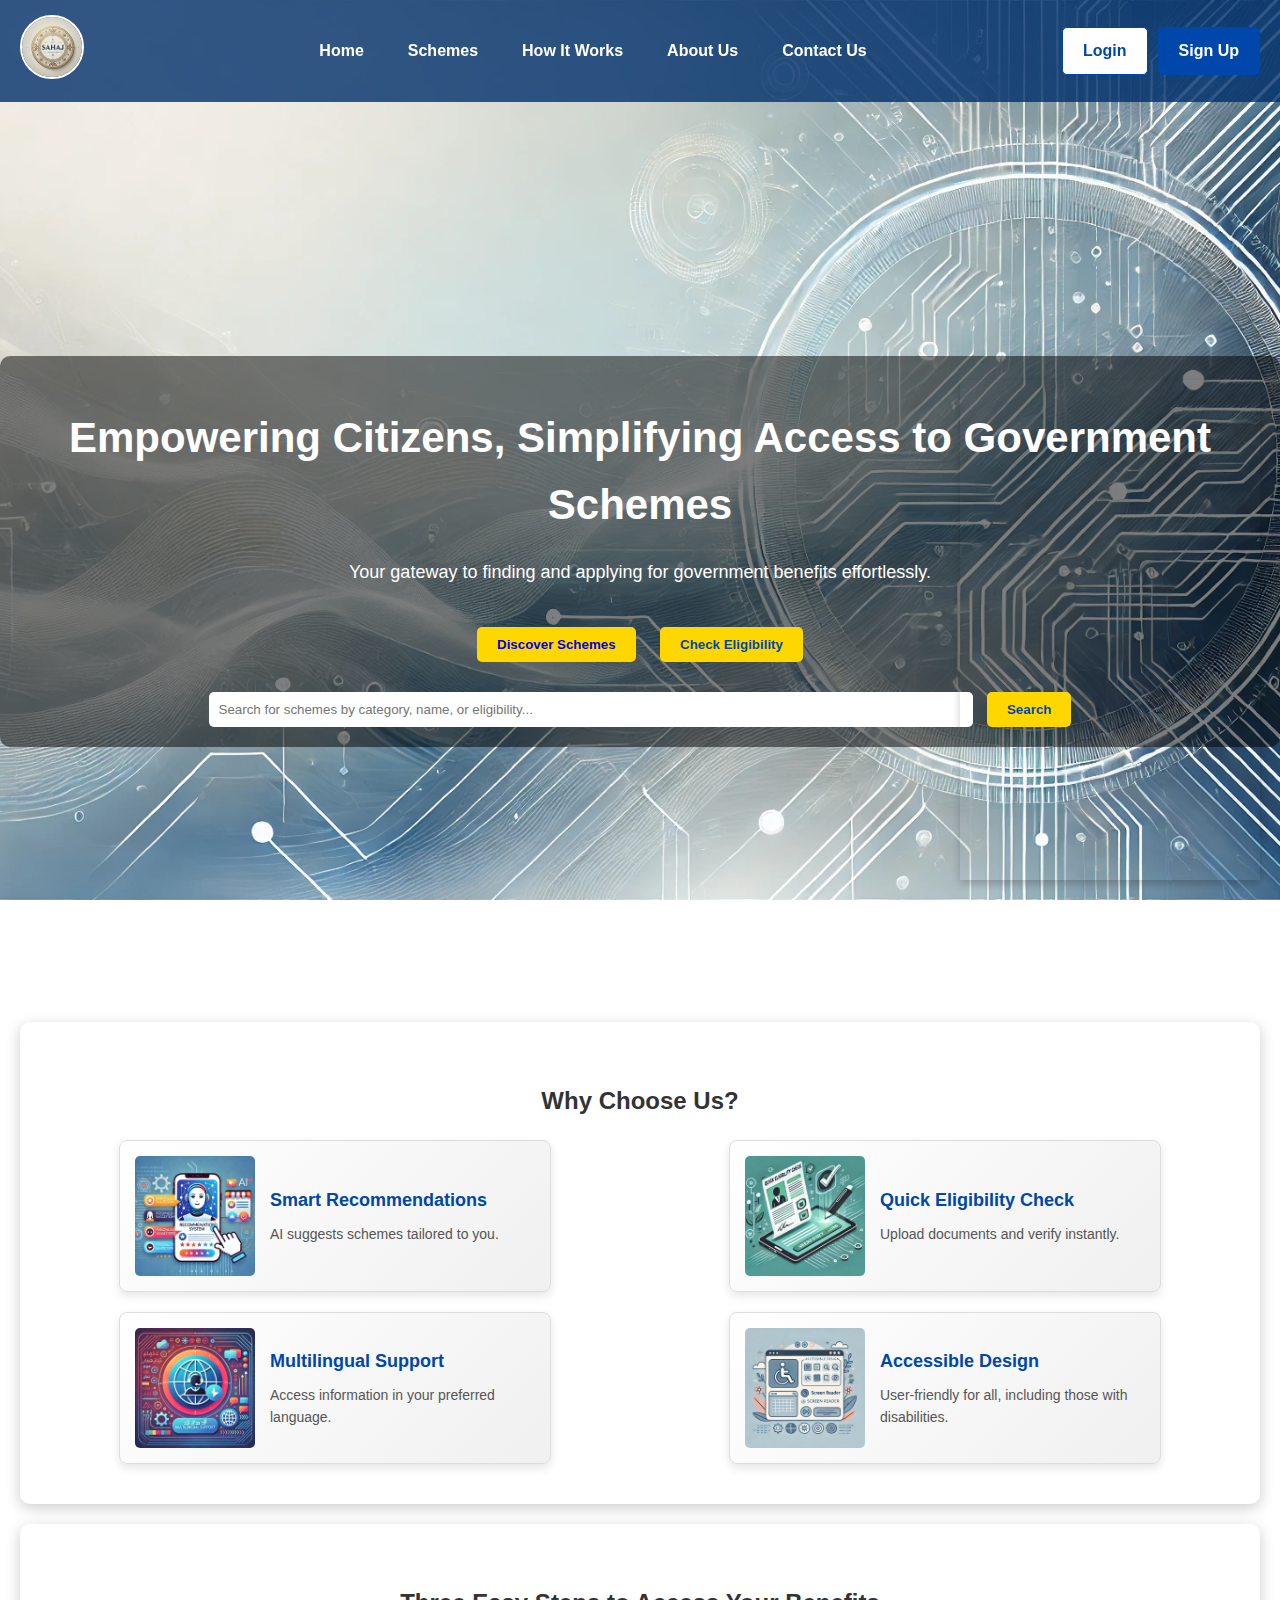
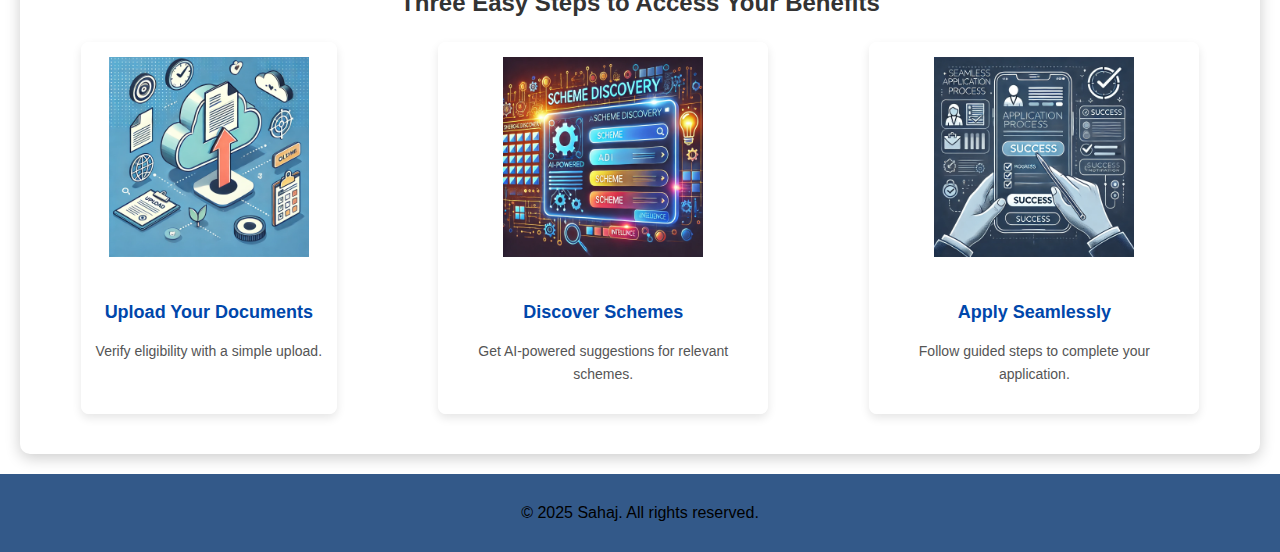
<file: Frontend/index.html>
<!DOCTYPE html>
<html lang="en">
  <head>
    <meta charset="UTF-8" />
    <meta name="viewport" content="width=device-width, initial-scale=1.0" />
    <title>Sahaj</title>
    <link rel="stylesheet" href="css/style.css" />
  </head>
  <body>
    <!-- Header -->
    <header>
      <div class="logo">
        <a href="./index.html">
          <img src="./images/logo.png" alt="Sahaj Logo" />
        </a>
      </div>

      <nav>
        <ul>
          <li><a href="#">Home</a></li>
          <li><a href="scheme.html">Schemes</a></li>
          <li><a href="work.html">How It Works</a></li>
          <li><a href="about.html">About Us</a></li>
          <li><a href="contact.html">Contact Us</a></li>
        </ul>
      </nav>
      <div class="auth">
        <a href="login.html" class="btn login">Login</a>
        <a href="signup.html" class="btn signup">Sign Up</a>
      </div>
    </header>

    <!-- Hero Section -->
    <section class="hero">
      <div class="overlay">
        <div class="hero-text">
          <h1>Empowering Citizens, Simplifying Access to Government Schemes</h1>
          <p>
            Your gateway to finding and applying for government benefits
            effortlessly.
          </p>
          <div class="cta-buttons">
            <button ><a href="scheme.html">Discover Schemes</a></button>
            <button>Check Eligibility</button>
          </div>
        </div>
        <div class="search-bar">
          <input
            type="text"
            placeholder="Search for schemes by category, name, or eligibility..."
          />
          <button>Search</button>
        </div>
      </div>
    </section>

    <section class="features">
      <h2>Why Choose Us?</h2>
      <div class="feature-list">
        <div class="feature">
          <img src="./images/recomedation.png" alt="Smart Recommendations" />
          <div class="feature-content">
            <h3>Smart Recommendations</h3>
            <p>AI suggests schemes tailored to you.</p>
          </div>
        </div>
        <div class="feature">
          <img src="./images/eligible.png" alt="Quick Eligibility Check" />
          <div class="feature-content">
            <h3>Quick Eligibility Check</h3>
            <p>Upload documents and verify instantly.</p>
          </div>
        </div>
        <div class="feature">
          <img src="./images/multi.png" alt="Multilingual Support" />
          <div class="feature-content">
            <h3>Multilingual Support</h3>
            <p>Access information in your preferred language.</p>
          </div>
        </div>
        <div class="feature">
          <img src="./images/accessible.png" alt="Accessible Design" />
          <div class="feature-content">
            <h3>Accessible Design</h3>
            <p>User-friendly for all, including those with disabilities.</p>
          </div>
        </div>
      </div>
    </section>

    <!-- How It Works Section -->
    <section class="how-it-works">
      <h2>Three Easy Steps to Access Your Benefits</h2>
      <div class="steps">
        <div class="step">
          <img src="./images/upload.png" alt="Upload Documents" />
          <h3>Upload Your Documents</h3>
          <p>Verify eligibility with a simple upload.</p>
        </div>
        <div class="step">
          <img src="./images//discover.png" alt="Discover Schemes" />
          <h3>Discover Schemes</h3>
          <p>Get AI-powered suggestions for relevant schemes.</p>
        </div>
        <div class="step">
          <img src="./images/apply.png" alt="Apply Seamlessly" />
          <h3>Apply Seamlessly</h3>
          <p>Follow guided steps to complete your application.</p>
        </div>
      </div>
    </section>
 <div
      class="webchat"
      style="
        height: 500px;
        width: 300px;
        position: fixed;
        bottom: 20px;
        right: 20px;
        box-shadow: 0 4px 8px rgba(0, 0, 0, 0.2);
      "
    >
      <iframe
        style="height: 100%; width: 100%; border: none;"
        srcdoc="
        <!doctype html>
        <html lang='en'>
          <head></head>
          <body>
            <script src='https://cdn.botpress.cloud/webchat/v2.2/inject.js'></script>
            <script defer>
              window.botpress.init({
                'botId': 'd3aea06d-0f04-4701-bec3-b457caf79902',
                'configuration': {
                  'color': '#3B82F6',
                  'themeMode': 'light',
                  'fontFamily': 'Arial',
                  'radius': 5
                },
                'clientId': '0e772c62-e321-46b5-a9fb-a88c5104e067'
              });
            </script>
          </body>
        </html>
        "
      ></iframe>
    </div>







    <!-- Footer -->
    <footer>
      <p>© 2025 Sahaj. All rights reserved.</p>
    </footer>
    
  
  </body>
</html>
</file>
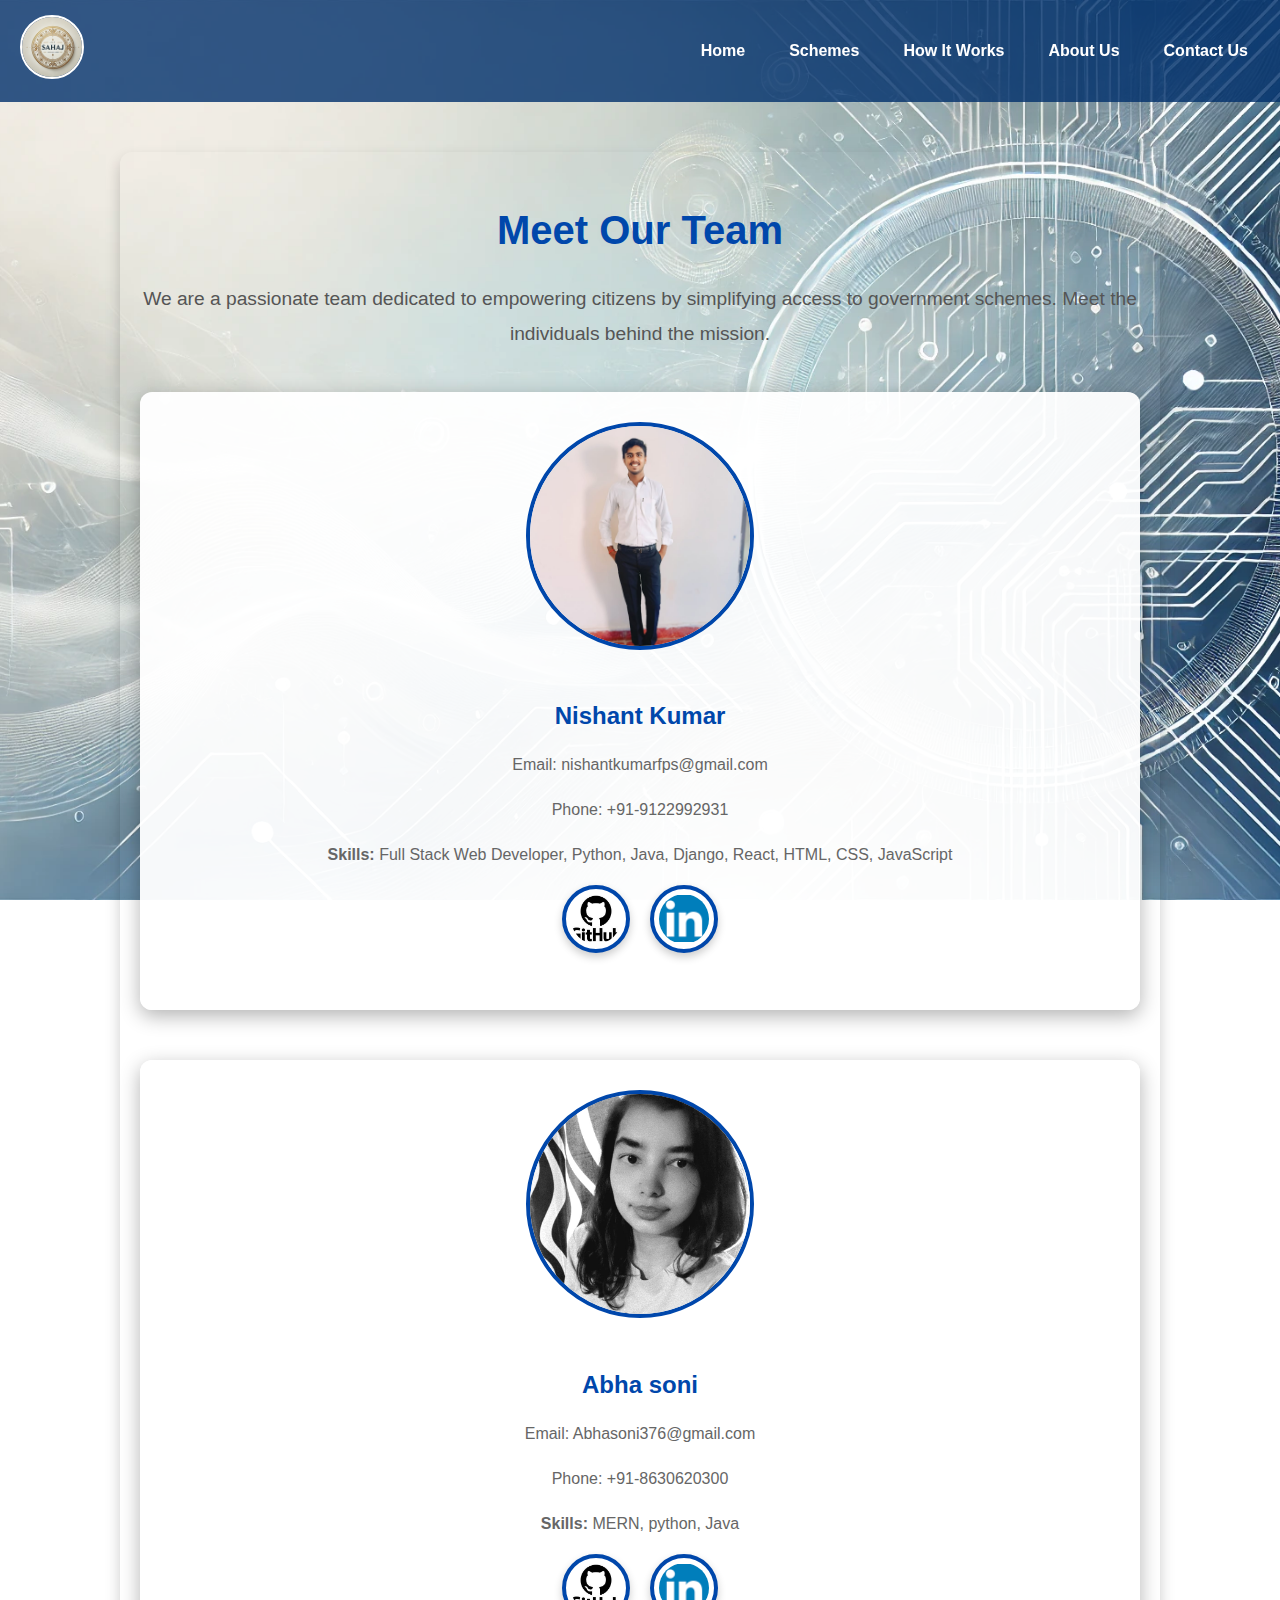
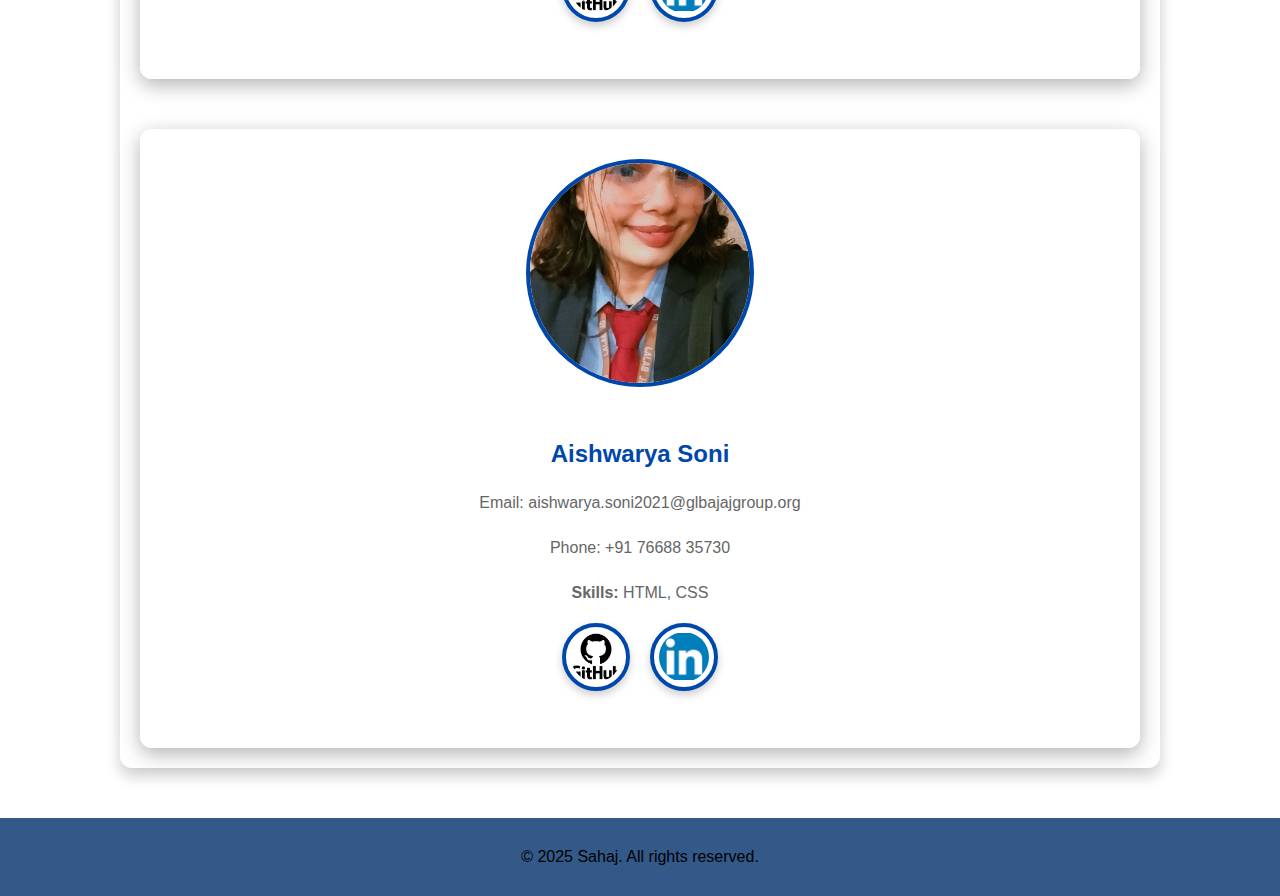
<file: Frontend/about.html>
<!DOCTYPE html>
<html lang="en">
  <head>
    <meta charset="UTF-8" />
    <meta name="viewport" content="width=device-width, initial-scale=1.0" />
    <title>About Us - Sahaj</title>
    <link rel="stylesheet" href="css/style.css" />
    <link rel="stylesheet" href="css/about.css" />
  </head>
  <body>
    <!-- Header -->
    <header>
      <div class="logo">
        <a href="./index.html">
          <img src="./images/logo.png" alt="Sahaj Logo" />
        </a>
      </div>

      <nav>
        <ul>
          <li><a href="./index.html">Home</a></li>
          <li><a href="scheme.html">Schemes</a></li>
          <li><a href="work.html">How It Works</a></li>
          <li><a href="./about.html">About Us</a></li>
          <li><a href="./contact.html">Contact Us</a></li>
        </ul>
      </nav>
    </header>

    <!-- About Us Section -->
    <section class="about">
      <h1>Meet Our Team</h1>
      <p>
        We are a passionate team dedicated to empowering citizens by simplifying
        access to government schemes. Meet the individuals behind the mission.
      </p>
      <div class="team">
        <!-- Team Member 1 -->
        <div class="team-member">
          <img
            src="./images/nishant.jpg"
            alt="Nishant Kumar"
            data-image="./images/nishant.jpg"
            class="profile-pic"
          />
          <h2>Nishant Kumar</h2>
          <p>Email: nishantkumarfps@gmail.com</p>
          <p>Phone: +91-9122992931</p>
          <p>
            <strong>Skills:</strong> Full Stack Web Developer, Python, Java,
            Django, React, HTML, CSS, JavaScript
          </p>
          <div class="social-links">
            <a href="https://github.com/NishantKumar1301" target="_blank">
              <img src="./images/github.jpeg" alt="GitHub" />
            </a>
            <a
              href="https://www.linkedin.com/in/nishant-kumar-4a2293257/"
              target="_blank"
            >
              <img src="./images/linkedin.png" alt="LinkedIn" />
            </a>
          </div>
        </div>

        <!-- Team Member 2 -->
        <div class="team-member">
          <img
            src="./images/abha.jpg"
            alt="Abha soni 
"
            data-image="./images/abha.jpg"
            class="profile-pic"
          />
          <h2>Abha soni</h2>
          <p>Email: Abhasoni376@gmail.com</p>
          <p>Phone: +91-8630620300
</p>
          <p>
            <strong>Skills:</strong> MERN, python, Java
          </p>
          <div class="social-links">
            <a href="https://github.com/Abha7744" target="_blank">
              <img src="./images/github.jpeg" alt="GitHub" />
            </a>
            <a href="https://www.linkedin.com/in/abhasoni99" target="_blank">
              <img src="./images/linkedin.png" alt="LinkedIn" />
            </a>
          </div>
        </div>

        <!-- Team Member 3 -->
        <div class="team-member">
          <img
            src="./images/aish.jpg"
            alt="Aishwarya Soni"
            data-image="./images/aish.jpg"
            class="profile-pic"
          />
          <h2>Aishwarya Soni </h2>
          <p>Email: aishwarya.soni2021@glbajajgroup.org</p>
          <p>Phone: +91 76688 35730</p>
          <p>
            <strong>Skills:</strong> HTML, CSS
          </p>
          <div class="social-links">
            <a href="https://github.com/Aishwaryasoni6" target="_blank">
              <img src="./images/github.jpeg" alt="GitHub" />
            </a>
            <a href="https://www.linkedin.com/in/aishwarya-soni-006802219?utm_source=share&utm_campaign=share_via&utm_content=profile&utm_medium=android_app" target="_blank">
              <img src="./images/linkedin.png" alt="LinkedIn" />
            </a>
          </div>
        </div>
      </div>
    </section>

    <!-- Modal -->
    <div id="image-modal" class="modal">
      <span class="close">&times;</span>
      <img class="modal-content" id="modal-img" />
    </div>

    <!-- Footer -->
    <footer>
      <p>© 2025 Sahaj. All rights reserved.</p>
    </footer>

    <!-- Script for Modal -->
    <script>
      // Select all profile pictures
      const profilePics = document.querySelectorAll('.profile-pic')

      // Modal elements
      const modal = document.getElementById('image-modal')
      const modalImg = document.getElementById('modal-img')
      const closeModal = document.querySelector('.close')

      // Open modal
      profilePics.forEach((pic) => {
        pic.addEventListener('click', () => {
          const imagePath = pic.getAttribute('data-image')
          modal.style.display = 'block'
          modalImg.src = imagePath // Set modal image source
        })
      })

      // Close modal
      closeModal.addEventListener('click', () => {
        modal.style.display = 'none'
      })

      // Close modal on outside click
      modal.addEventListener('click', (e) => {
        if (e.target === modal) {
          modal.style.display = 'none'
        }
      })
    </script>
  </body>
</html>
</file>
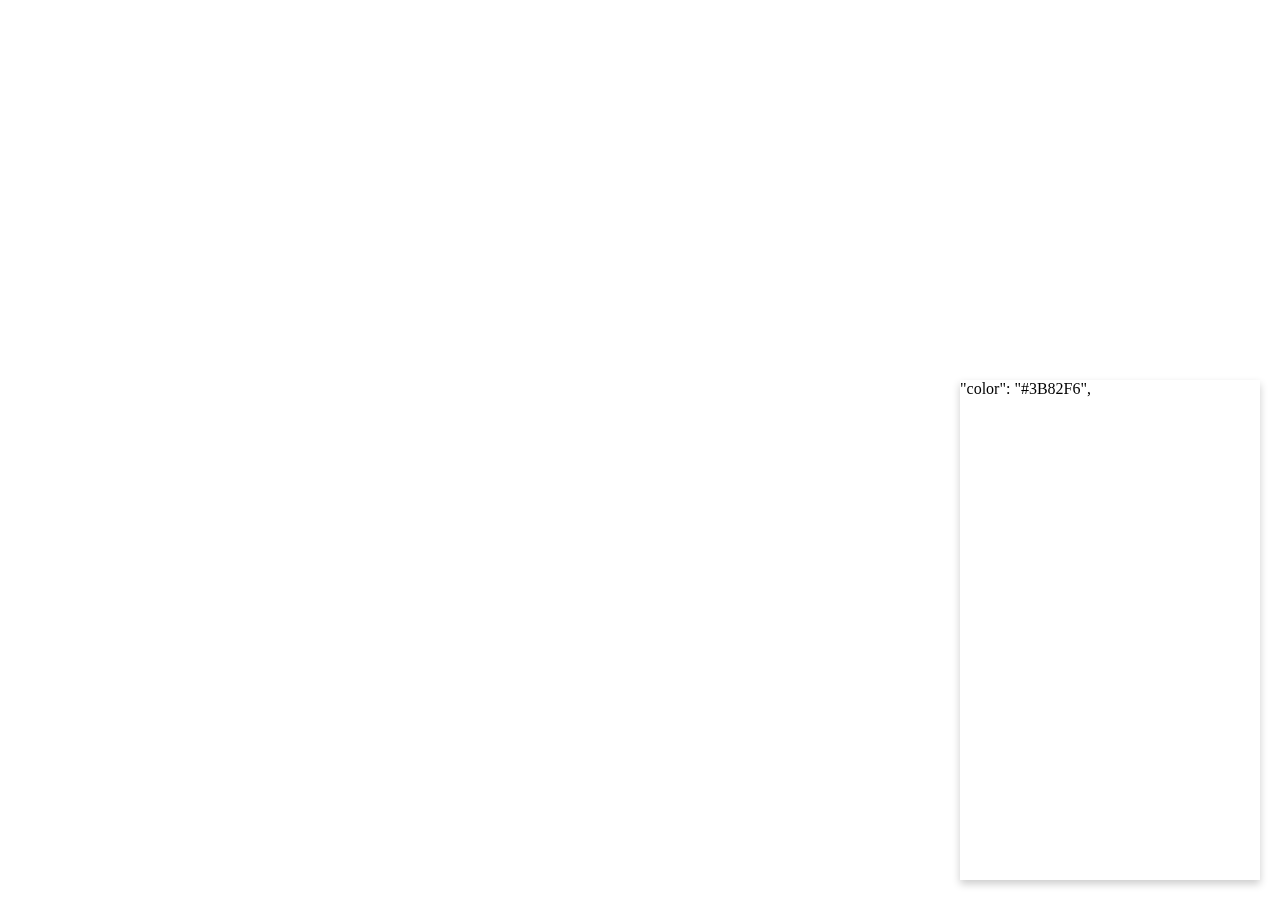
<file: Frontend/bot.html>
<div class="webchat" style="height: 600px; width: 400px;">
  <iframe
    style="height: 100%; width: 100%; border: none;"
    srcdoc='
    <!doctype html>
    <html lang="en">
      <head></head>
      <body>
        <script src="https://cdn.botpress.cloud/webchat/v2.2/inject.js"></script>
        <script defer>
          window.botpress.init({
            "botId": "d3aea06d-0f04-4701-bec3-b457caf79902",
            "configuration": {
              "color": "#3B82F6",
              "themeMode": "light",
              "fontFamily": "Arial",
              "radius": 5
            },
            "clientId": "0e772c62-e321-46b5-a9fb-a88c5104e067"
          });
        </script>
      </body>
    </html>'>
  ></iframe>
</div>
<div class="webchat" style="height: 500px; width: 300px; position: fixed; bottom: 20px; right: 20px; box-shadow: 0 4px 8px rgba(0, 0, 0, 0.2);">
"color": "#3B82F6",
</file>
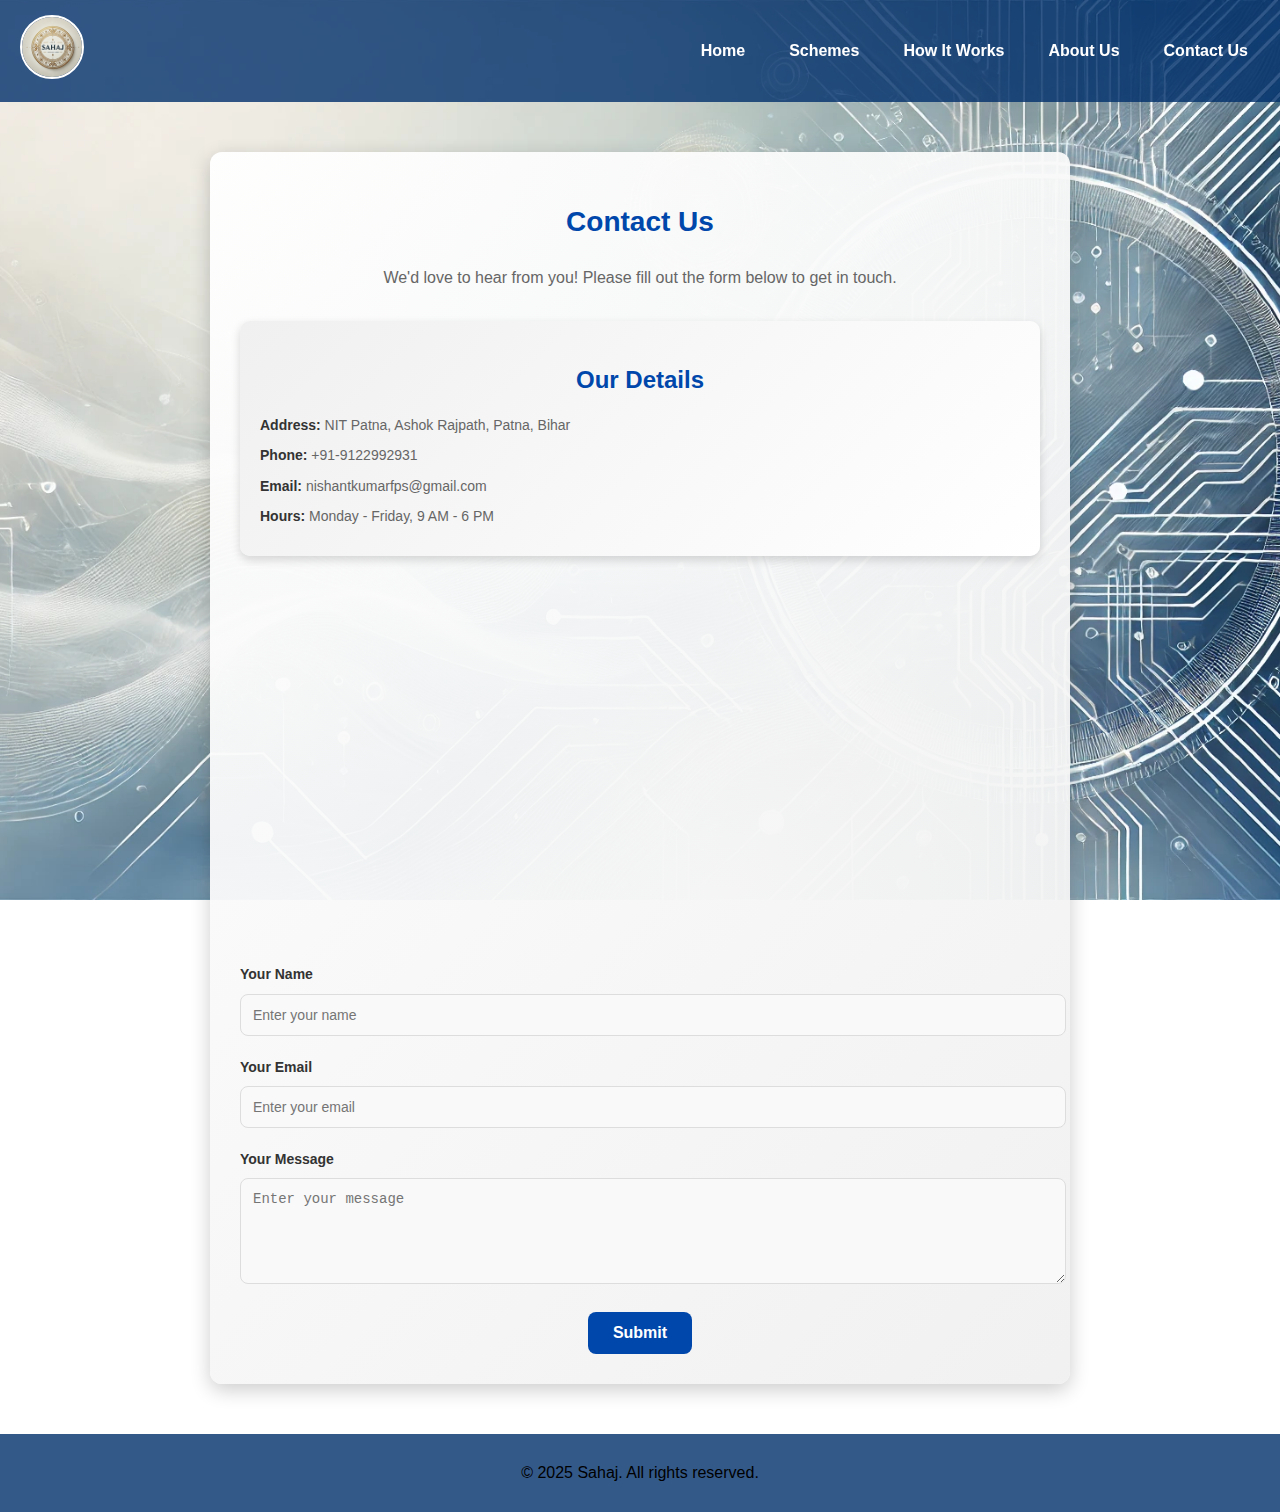
<file: Frontend/contact.html>
<!DOCTYPE html>
<html lang="en">
  <head>
    <meta charset="UTF-8" />
    <meta name="viewport" content="width=device-width, initial-scale=1.0" />
    <title>Contact Us - Sahaj</title>
    <link rel="stylesheet" href="./css/style.css" />
    <link rel="stylesheet" href="./css/contact.css" />
    <script src="https://cdn.emailjs.com/dist/email.min.js"></script>
  </head>
  <body>
    <!-- Header -->
    <header>
      <div class="logo">
        <a href="./index.html">
          <img src="./images/logo.png" alt="Sahaj Logo" />
        </a>
      </div>
      <nav>
        <ul>
          <li><a href="index.html">Home</a></li>
          <li><a href="scheme.html">Schemes</a></li>
          <li><a href="work.html">How It Works</a></li>
          <li><a href="about.html">About Us</a></li>
          <li><a href="contact.html">Contact Us</a></li>
        </ul>
      </nav>
      <!-- <div class="auth">
        <a href="login.html" class="btn login">Login</a>
        <a href="signup.html" class="btn signup">Sign Up</a>
      </div> -->
    </header>

    <!-- Contact Section -->
    <section class="contact">
      <h1>Contact Us</h1>
      <p>
        We'd love to hear from you! Please fill out the form below to get in
        touch.
      </p>

      <div class="contact-details">
        <h2>Our Details</h2>
        <p><strong>Address:</strong> NIT Patna, Ashok Rajpath, Patna, Bihar</p>
        <p><strong>Phone:</strong> +91-9122992931</p>
        <p><strong>Email:</strong> nishantkumarfps@gmail.com</p>
        <p><strong>Hours:</strong> Monday - Friday, 9 AM - 6 PM</p>
      </div>

      <div class="map-container">
        <iframe
          src="https://www.google.com/maps/embed?pb=!1m18!1m12!1m3!1d3660.0358976737656!2d85.13829271536825!3d25.612677783693328!2m3!1f0!2f0!3f0!3m2!1i1024!2i768!4f13.1!3m3!1m2!1s0x39ed5864df69d1b1%3A0x52fcb360d47c4e4e!2sNIT%20Patna!5e0!3m2!1sen!2sin!4v1671441468380!5m2!1sen!2sin"
          width="100%"
          height="400"
          style="border: 0;"
          allowfullscreen=""
          loading="lazy"
          referrerpolicy="no-referrer-when-downgrade"
        ></iframe>
      </div>

      <form id="contact-form" class="contact-form">
        <div class="form-group">
          <label for="name">Your Name</label>
          <input
            type="text"
            id="name"
            name="name"
            placeholder="Enter your name"
            required
          />
        </div>
        <div class="form-group">
          <label for="email">Your Email</label>
          <input
            type="email"
            id="email"
            name="email"
            placeholder="Enter your email"
            required
          />
        </div>
        <div class="form-group">
          <label for="message">Your Message</label>
          <textarea
            id="message"
            name="message"
            placeholder="Enter your message"
            rows="5"
            required
          ></textarea>
        </div>
        <button type="submit" class="btn">Submit</button>
      </form>
    </section>

    <!-- Footer -->
    <footer>
      <p>© 2025 Sahaj. All rights reserved.</p>
    </footer>

    <script>
      // Initialize EmailJS
      (function () {
        emailjs.init("WGKO0EpqQ9nDAdCm7");
      })();

      // Handle form submission
      document.getElementById("contact-form").addEventListener("submit", function (e) {
        e.preventDefault();

        const form = this;

        emailjs
          .sendForm("service_njwqbcf", "template_1ylxcj3", form, "WGKO0EpqQ9nDAdCm7")
          .then(
            (result) => {
              console.log("Success:", result.text);
              alert("Your message has been sent successfully!");
              form.reset();
            },
            (error) => {
              console.error("Error:", error.text);
              alert("Failed to send your message. Please try again.");
            }
          );
      });
    </script>
  </body>
</html>
</file>
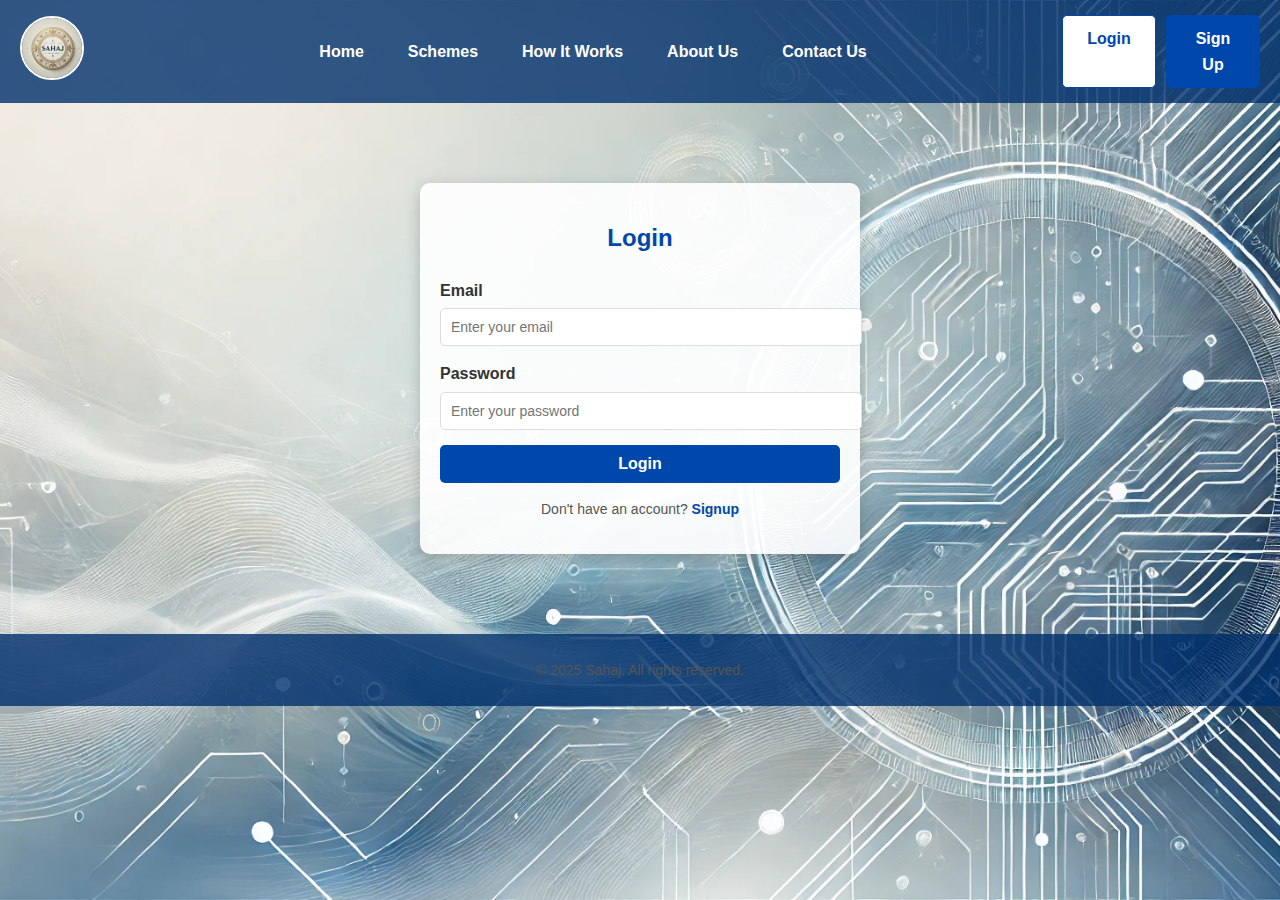
<file: Frontend/login.html>
<!DOCTYPE html>
<html lang="en">
  <head>
    <meta charset="UTF-8" />
    <meta name="viewport" content="width=device-width, initial-scale=1.0" />
    <title>Login - Sahaj</title>
    <link rel="stylesheet" href="./css/style.css" />
    <link rel="stylesheet" href="./css/authorisation.css" />
  </head>
  <body>
    <!-- Header -->
    <header>
      <div class="logo">
        <a href="./index.html">
          <img src="./images/logo.png" alt="Sahaj Logo" />
        </a>
      </div>
      <nav>
        <ul>
          <li><a href="index.html">Home</a></li>
          <li><a href="scheme.html">Schemes</a></li>
          <li><a href="work.html">How It Works</a></li>
          <li><a href="about.html">About Us</a></li>
          <li><a href="contact.html">Contact Us</a></li>
        </ul>
      </nav>
      <div class="auth">
        <a href="login.html" class="btn login">Login</a>
        <a href="signup.html" class="btn signup">Sign Up</a>
      </div>
    </header>

    <!-- Login Form -->
    <div class="form-container">
      <h1>Login</h1>
      <form action="/login" method="POST">
        <div class="form-group">
          <label for="email">Email</label>
          <input type="email" id="email" name="email" placeholder="Enter your email" required />
        </div>
        <div class="form-group">
          <label for="password">Password</label>
          <input type="password" id="password" name="password" placeholder="Enter your password" required />
        </div>
        <button type="submit" class="btn">Login</button>
        <p>Don't have an account? <a href="signup.html">Signup</a></p>
      </form>
    </div>

    <!-- Footer -->
    <footer>
      <p>© 2025 Sahaj. All rights reserved.</p>
    </footer>
    <Script>
    
            document.getElementById('loginForm').addEventListener('submit', async function (event) {
                event.preventDefault(); // Prevent form from reloading the page
        
                // Get user input
                const username = document.getElementById('username').value;
                const password = document.getElementById('password').value;
        
                try {
                    // Call the backend API
                    const response = await fetch('http://localhost:3000/login', {
                        method: 'POST',
                        headers: { 'Content-Type': 'application/json' },
                        body: JSON.stringify({ username, password })
                    });
        
                    const data = await response.json();
        
                    // Display response message to the user
                    const responseMessage = document.getElementById('responseMessage');
                    if (response.ok) {
                        responseMessage.textContent = data.message; // e.g., "Login successful!"
                        responseMessage.style.color = 'green';
                    } else {
                        responseMessage.textContent = data.message; // e.g., "Invalid credentials"
                        responseMessage.style.color = 'red';
                    }
                } catch (error) {
                    console.error('Error connecting to the API:', error);
                    alert('Something went wrong. Please try again later.');
                }
            });
        </script>

  </body>
</html>
</file>
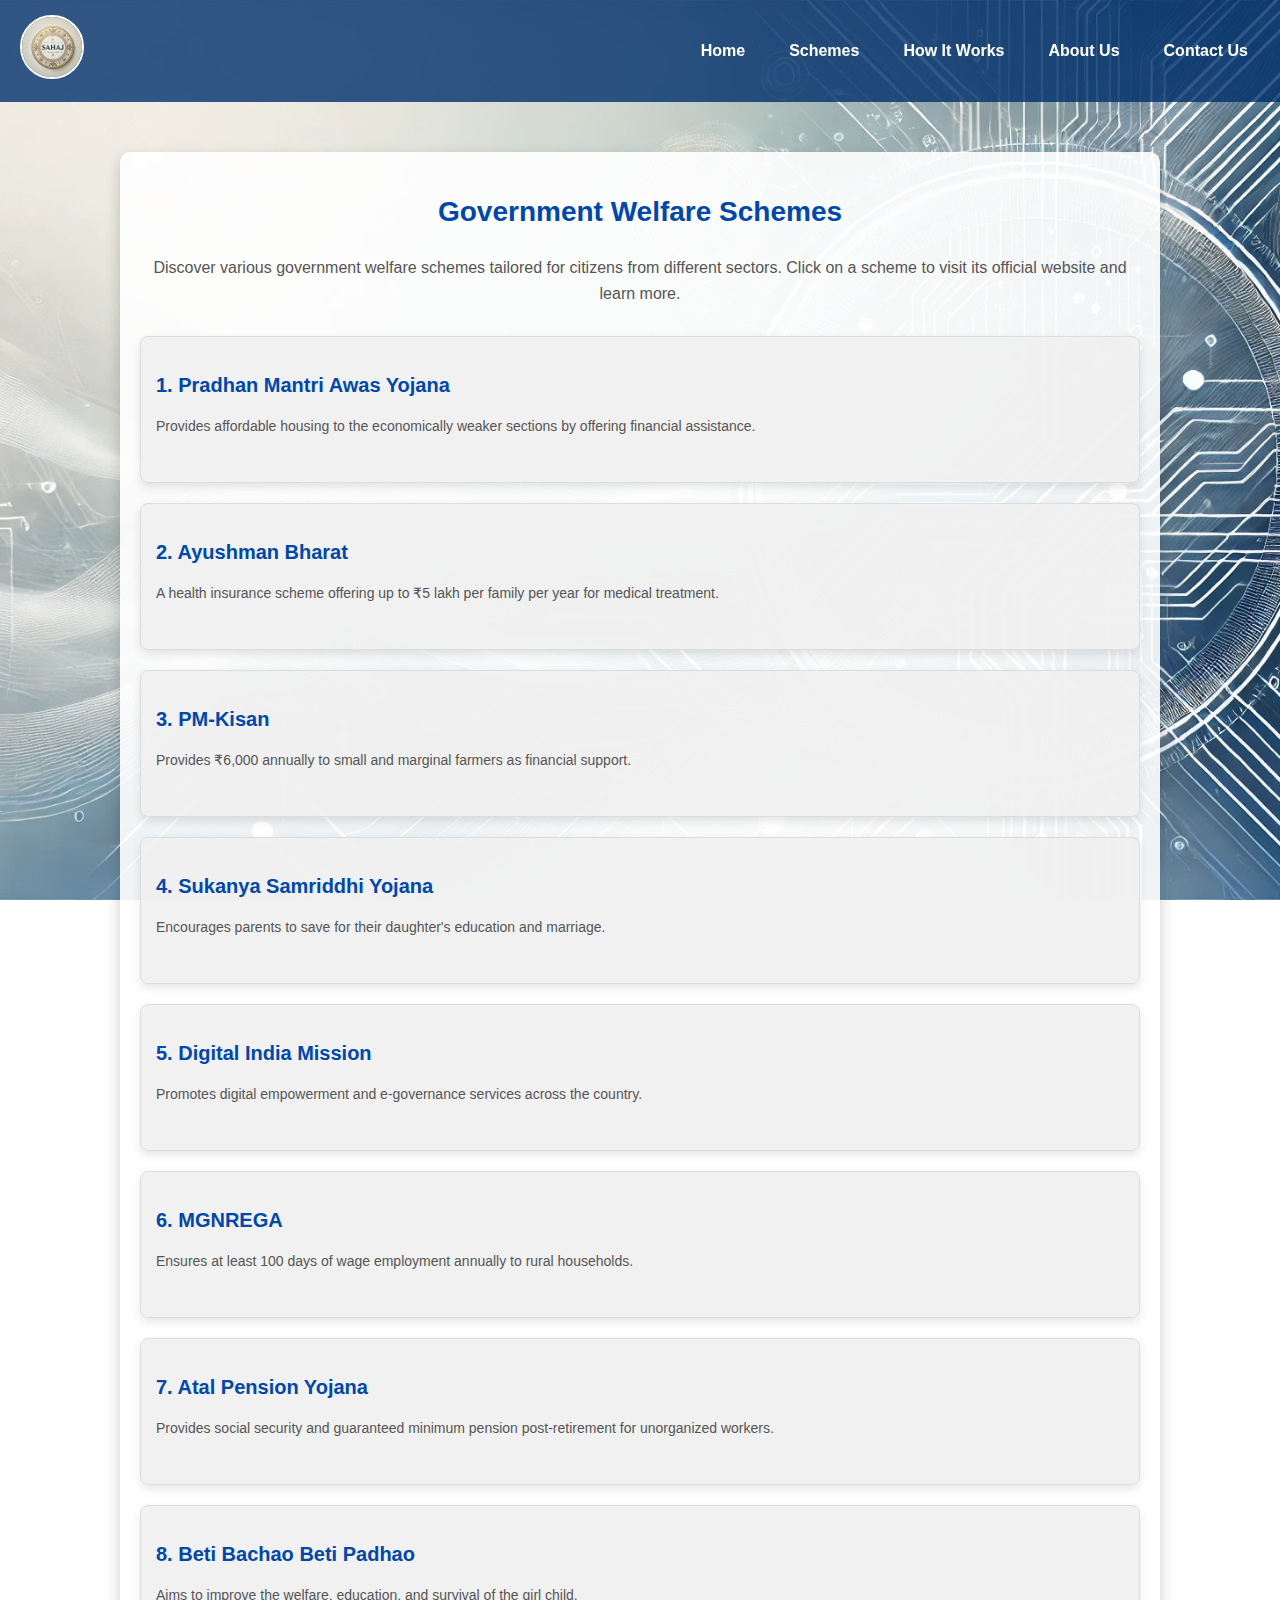
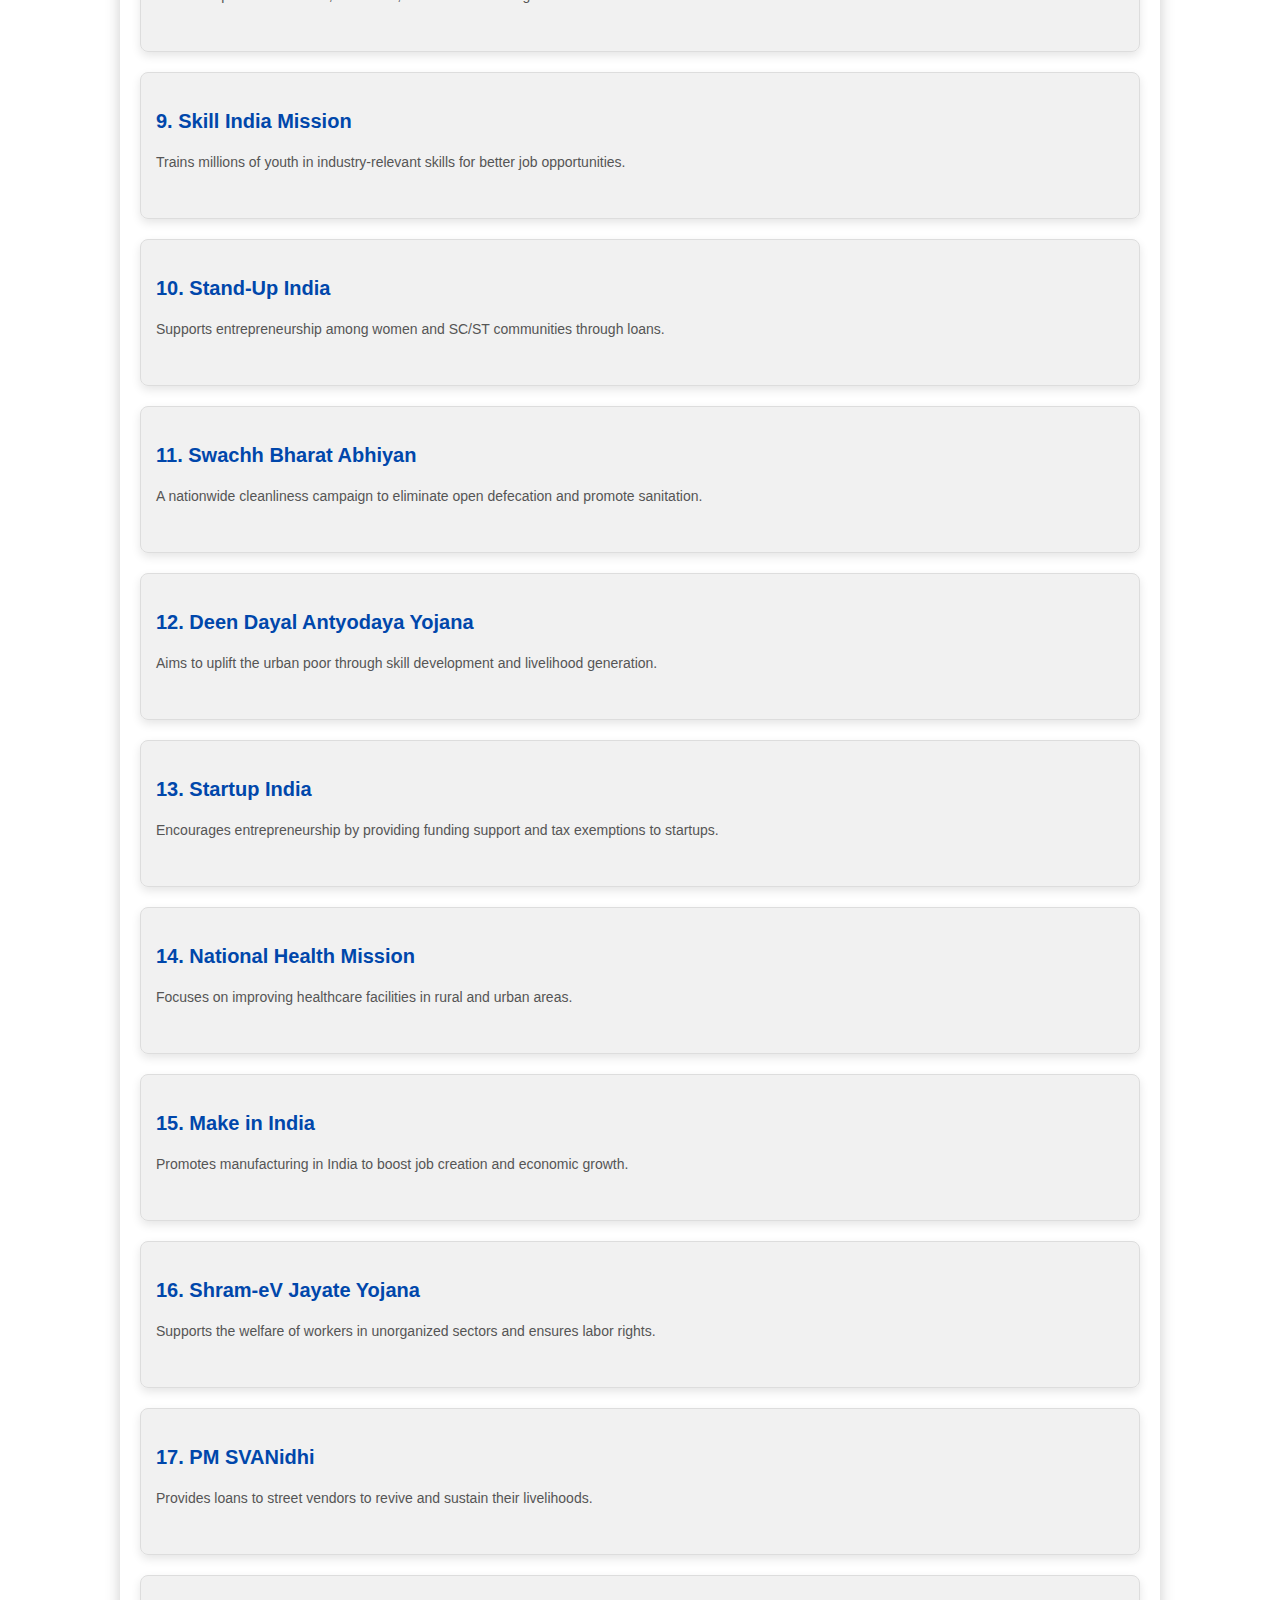
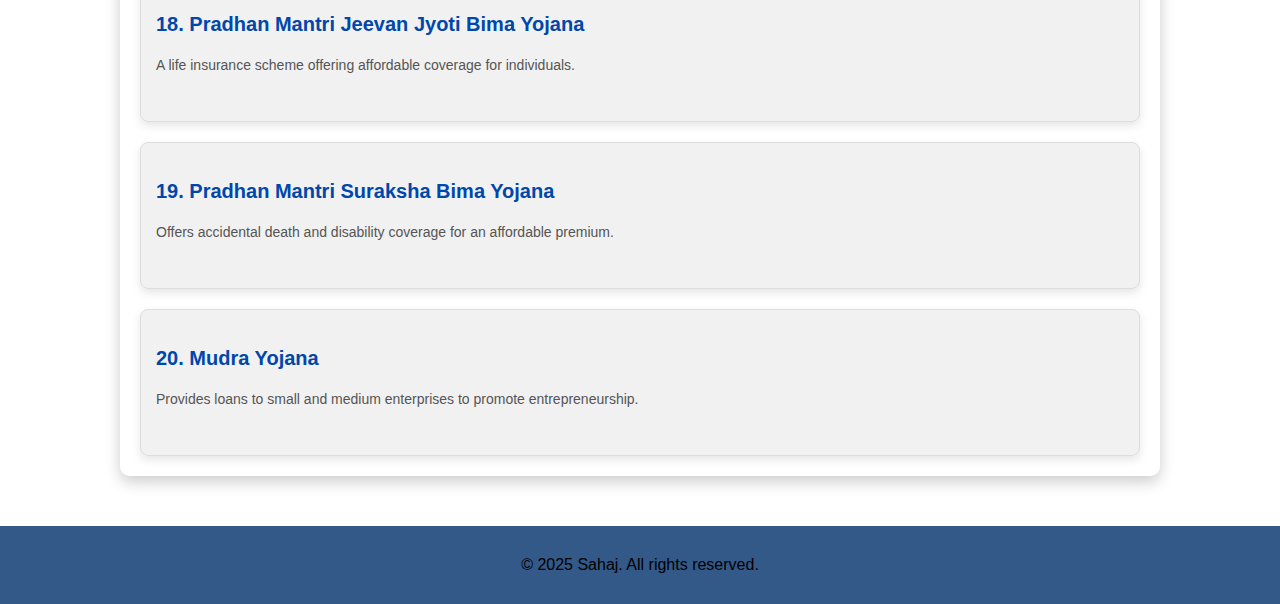
<file: Frontend/scheme.html>
<!DOCTYPE html>
<html lang="en">
  <head>
    <meta charset="UTF-8" />
    <meta name="viewport" content="width=device-width, initial-scale=1.0" />
    <title>Government Schemes - Sahaj</title>
    <link rel="stylesheet" href="css/style.css" />
    <link rel="stylesheet" href="css/scheme.css" />
  </head>
  <body>
    <!-- Header -->
    <header>
      <div class="logo">
        <a href="./index.html">
          <img src="./images/logo.png" alt="Sahaj Logo" />
        </a>
      </div>

      <nav>
        <ul>
          <li><a href="./index.html">Home</a></li>
          <li><a href="./scheme.html">Schemes</a></li>
          <li><a href="./work.html">How It Works</a></li>
          <li><a href="./about.html">About Us</a></li>
          <li><a href="./contact.html">Contact Us</a></li>
        </ul>
      </nav>
    </header>

    <!-- Schemes Section -->
    <section class="schemes">
      <h1>Government Welfare Schemes</h1>
      <p>
        Discover various government welfare schemes tailored for citizens from different sectors. Click on a scheme to visit its official website and learn more.
      </p>
      <div class="scheme-list">
        <!-- Existing Schemes -->
        <a href="https://pmayg.nic.in/" target="_blank" class="scheme">
          <h2>1. Pradhan Mantri Awas Yojana</h2>
          <p>
            Provides affordable housing to the economically weaker sections by offering financial assistance.
          </p>
        </a>
        <a href="https://www.pmjay.gov.in/" target="_blank" class="scheme">
          <h2>2. Ayushman Bharat</h2>
          <p>
            A health insurance scheme offering up to ₹5 lakh per family per year for medical treatment.
          </p>
        </a>
        <a href="https://pmkisan.gov.in/" target="_blank" class="scheme">
          <h2>3. PM-Kisan</h2>
          <p>
            Provides ₹6,000 annually to small and marginal farmers as financial support.
          </p>
        </a>
        <a href="https://www.nsiindia.gov.in/sukanya-samriddhi-yojana" target="_blank" class="scheme">
          <h2>4. Sukanya Samriddhi Yojana</h2>
          <p>
            Encourages parents to save for their daughter's education and marriage.
          </p>
        </a>
        <a href="https://www.digitalindia.gov.in/" target="_blank" class="scheme">
          <h2>5. Digital India Mission</h2>
          <p>
            Promotes digital empowerment and e-governance services across the country.
          </p>
        </a>
        <a href="https://nrega.nic.in/" target="_blank" class="scheme">
          <h2>6. MGNREGA</h2>
          <p>
            Ensures at least 100 days of wage employment annually to rural households.
          </p>
        </a>
        <a href="https://www.npscra.nsdl.co.in/scheme-details-APY.php" target="_blank" class="scheme">
          <h2>7. Atal Pension Yojana</h2>
          <p>
            Provides social security and guaranteed minimum pension post-retirement for unorganized workers.
          </p>
        </a>
        <a href="https://wcd.nic.in/bbbp-schemes" target="_blank" class="scheme">
          <h2>8. Beti Bachao Beti Padhao</h2>
          <p>
            Aims to improve the welfare, education, and survival of the girl child.
          </p>
        </a>
        <a href="https://www.skillindia.gov.in/" target="_blank" class="scheme">
          <h2>9. Skill India Mission</h2>
          <p>
            Trains millions of youth in industry-relevant skills for better job opportunities.
          </p>
        </a>
        <a href="https://www.standupmitra.in/" target="_blank" class="scheme">
          <h2>10. Stand-Up India</h2>
          <p>
            Supports entrepreneurship among women and SC/ST communities through loans.
          </p>
        </a>

        <!-- New Schemes -->
        <a href="https://www.swachhbharatmission.gov.in/" target="_blank" class="scheme">
          <h2>11. Swachh Bharat Abhiyan</h2>
          <p>
            A nationwide cleanliness campaign to eliminate open defecation and promote sanitation.
          </p>
        </a>
        <a href="https://www.india.gov.in/schemes-deendayal-antyodaya-yojana" target="_blank" class="scheme">
          <h2>12. Deen Dayal Antyodaya Yojana</h2>
          <p>
            Aims to uplift the urban poor through skill development and livelihood generation.
          </p>
        </a>
        <a href="https://www.startupindia.gov.in/" target="_blank" class="scheme">
          <h2>13. Startup India</h2>
          <p>
            Encourages entrepreneurship by providing funding support and tax exemptions to startups.
          </p>
        </a>
        <a href="https://www.nhm.gov.in/" target="_blank" class="scheme">
          <h2>14. National Health Mission</h2>
          <p>
            Focuses on improving healthcare facilities in rural and urban areas.
          </p>
        </a>
        <a href="https://www.makeinindia.com/" target="_blank" class="scheme">
          <h2>15. Make in India</h2>
          <p>
            Promotes manufacturing in India to boost job creation and economic growth.
          </p>
        </a>
        <a href="https://shramevjayate.in/" target="_blank" class="scheme">
          <h2>16. Shram-eV Jayate Yojana</h2>
          <p>
            Supports the welfare of workers in unorganized sectors and ensures labor rights.
          </p>
        </a>
        <a href="https://www.pmsvanidhi.mohua.gov.in/" target="_blank" class="scheme">
          <h2>17. PM SVANidhi</h2>
          <p>
            Provides loans to street vendors to revive and sustain their livelihoods.
          </p>
        </a>
        <a href="https://www.insurance.gov.in/" target="_blank" class="scheme">
          <h2>18. Pradhan Mantri Jeevan Jyoti Bima Yojana</h2>
          <p>
            A life insurance scheme offering affordable coverage for individuals.
          </p>
        </a>
        <a href="https://www.insurance.gov.in/" target="_blank" class="scheme">
          <h2>19. Pradhan Mantri Suraksha Bima Yojana</h2>
          <p>
            Offers accidental death and disability coverage for an affordable premium.
          </p>
        </a>
        <a href="https://udyamimitra.in/" target="_blank" class="scheme">
          <h2>20. Mudra Yojana</h2>
          <p>
            Provides loans to small and medium enterprises to promote entrepreneurship.
          </p>
        </a>
      </div>
    </section>

    <!-- Footer -->
    <footer>
      <p>© 2025 Sahaj. All rights reserved.</p>
    </footer>
  </body>
</html>
</file>
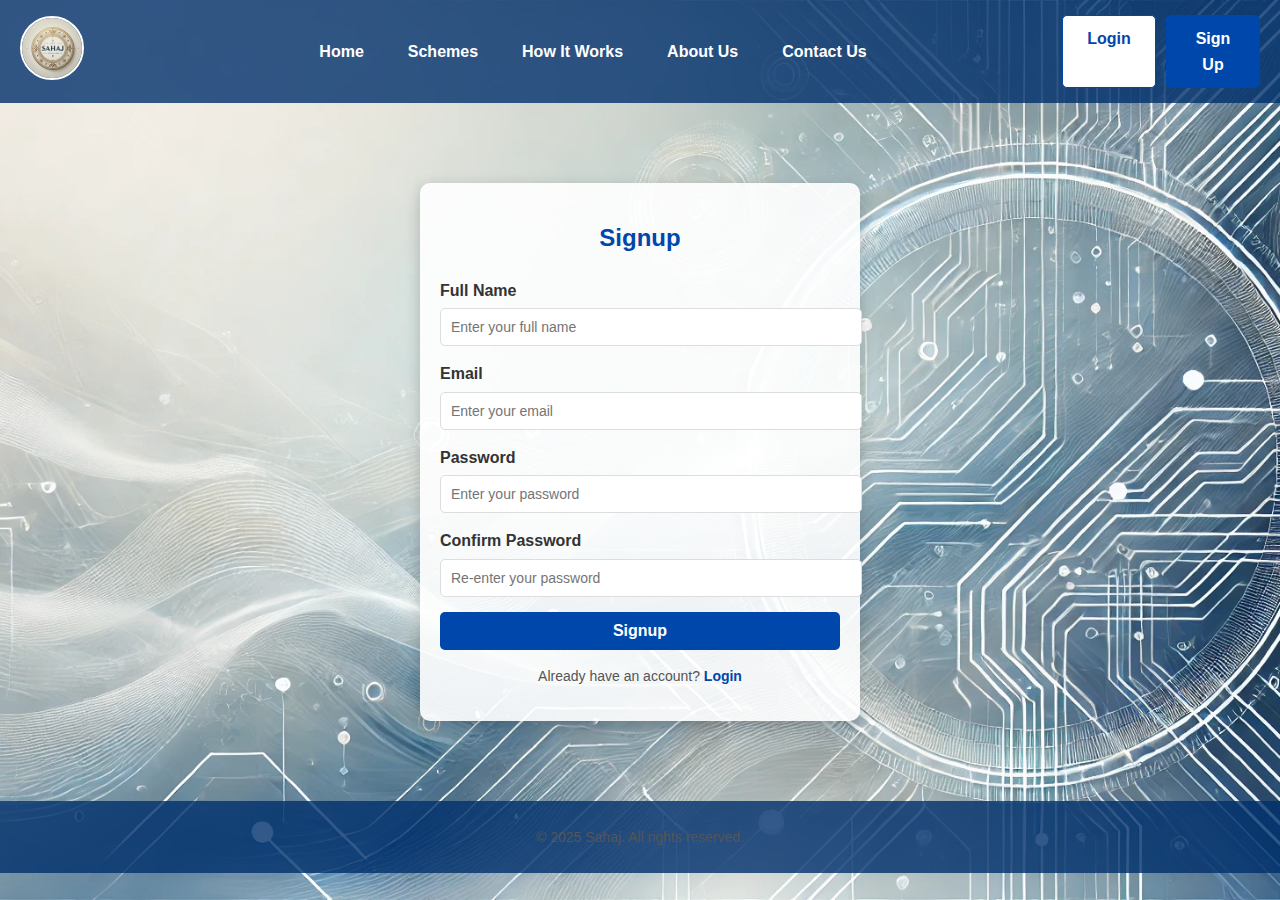
<file: Frontend/signup.html>
<!DOCTYPE html>
<html lang="en">
  <head>
    <meta charset="UTF-8" />
    <meta name="viewport" content="width=device-width, initial-scale=1.0" />
    <title>Signup - Sahaj</title>
    <link rel="stylesheet" href="css/style.css" />
    <link rel="stylesheet" href="./css/authorisation.css" />
  </head>
  <body>
    <!-- Header -->
    <header>
      <div class="logo">
        <a href="./index.html">
          <img src="./images/logo.png" alt="Sahaj Logo" />
        </a>
      </div>
      <nav>
        <ul>
          <li><a href="index.html">Home</a></li>
          <li><a href="scheme.html">Schemes</a></li>
          <li><a href="work.html">How It Works</a></li>
          <li><a href="about.html">About Us</a></li>
          <li><a href="contact.html">Contact Us</a></li>
        </ul>
      </nav>
      <div class="auth">
        <a href="login.html" class="btn login">Login</a>
        <a href="signup.html" class="btn signup">Sign Up</a>
      </div>
    </header>

    <!-- Signup Form -->
    <div class="form-container">
      <h1>Signup</h1>
      <form action="/signup" method="POST">
        <div class="form-group">
          <label for="name">Full Name</label>
          <input type="text" id="name" name="name" placeholder="Enter your full name" required />
        </div>
        <div class="form-group">
          <label for="email">Email</label>
          <input type="email" id="email" name="email" placeholder="Enter your email" required />
        </div>
        <div class="form-group">
          <label for="password">Password</label>
          <input type="password" id="password" name="password" placeholder="Enter your password" required />
        </div>
        <div class="form-group">
          <label for="confirm-password">Confirm Password</label>
          <input type="password" id="confirm-password" name="confirm-password" placeholder="Re-enter your password" required />
        </div>
        <button type="submit" class="btn">Signup</button>
        <p>Already have an account? <a href="login.html">Login</a></p>
      </form>
    </div>

    <!-- Footer -->
    <footer>
      <p>© 2025 Sahaj. All rights reserved.</p>
    </footer>
  </body>
</html>
</file>
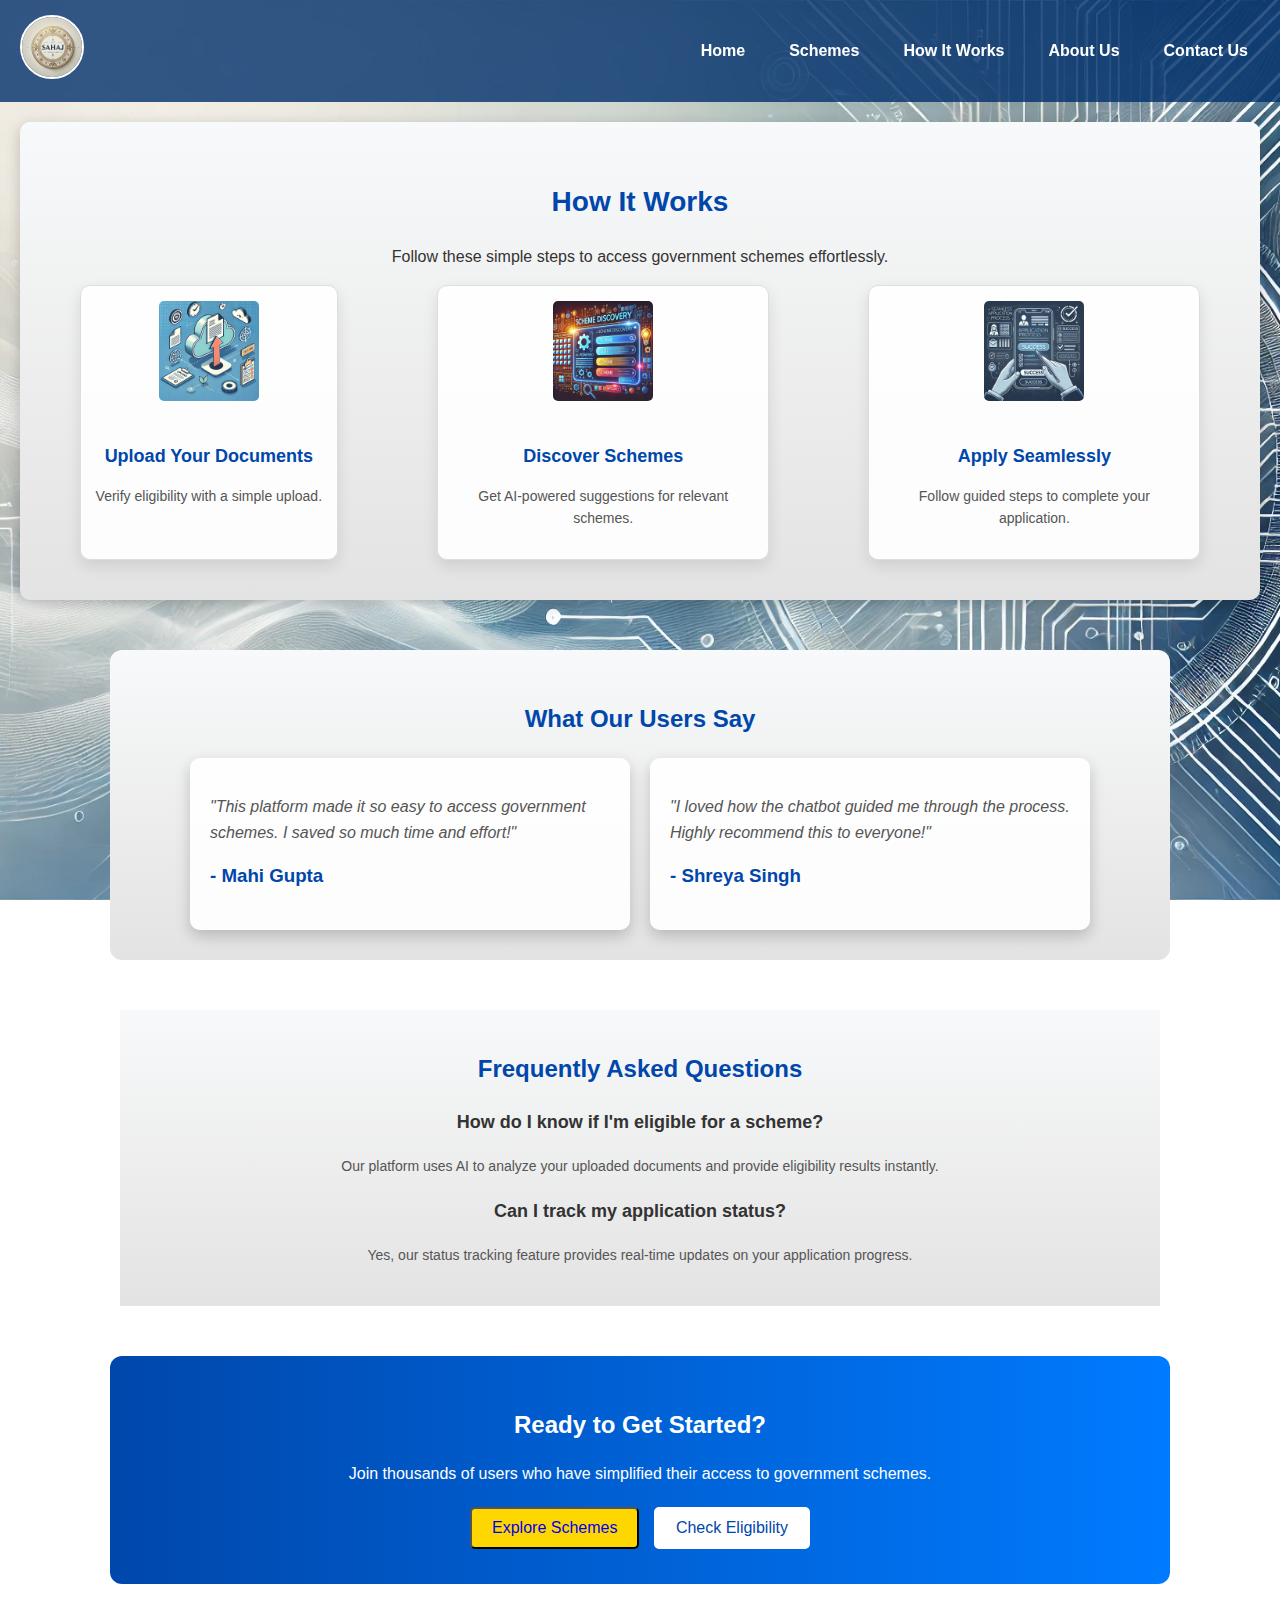
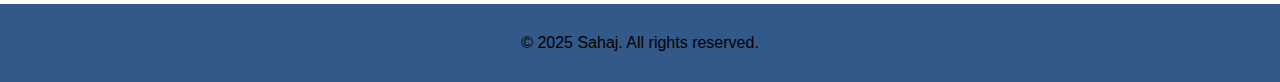
<file: Frontend/work.html>
<!DOCTYPE html>
<html lang="en">
  <head>
    <meta charset="UTF-8" />
    <meta name="viewport" content="width=device-width, initial-scale=1.0" />
    <title>How It Works - Sahaj</title>
    <link rel="stylesheet" href="css/style.css" />
    <link rel="stylesheet" href="css/work.css" />
  </head>
  <body>
    <!-- Header -->
    <header>
      <div class="logo">
        <a href="./index.html">
          <img src="./images/logo.png" alt="Sahaj Logo" />
        </a>
      </div>

      <nav>
        <ul>
          <li><a href="./index.html">Home</a></li>
          <li><a href="scheme.html">Schemes</a></li>
          <li><a href="./work.html">How It Works</a></li>
          <li><a href="./about.html">About Us</a></li>
          <li><a href="./contact.html">Contact Us</a></li>
        </ul>
      </nav>
    </header>

    <!-- How It Works Section -->
    <section class="how-it-works">
      <h1>How It Works</h1>
      <p>Follow these simple steps to access government schemes effortlessly.</p>
      <div class="steps">
        <div class="step">
          <img src="./images/upload.png" alt="Upload Documents" />
          <h3>Upload Your Documents</h3>
          <p>Verify eligibility with a simple upload.</p>
        </div>
        <div class="step">
          <img src="./images/discover.png" alt="Discover Schemes" />
          <h3>Discover Schemes</h3>
          <p>Get AI-powered suggestions for relevant schemes.</p>
        </div>
        <div class="step">
          <img src="./images/apply.png" alt="Apply Seamlessly" />
          <h3>Apply Seamlessly</h3>
          <p>Follow guided steps to complete your application.</p>
        </div>
      </div>
    </section>

    <!-- Testimonials Section -->
    <section class="testimonials">
      <h2>What Our Users Say</h2>
      <div class="testimonial-list">
        <div class="testimonial">
          <p>
            "This platform made it so easy to access government schemes. I saved
            so much time and effort!"
          </p>
          <h3>- Mahi Gupta</h3>
        </div>
        <div class="testimonial">
          <p>
            "I loved how the chatbot guided me through the process. Highly
            recommend this to everyone!"
          </p>
          <h3>- Shreya Singh</h3>
        </div>
      </div>
    </section>

    <!-- FAQ Section -->
    <section class="faq">
      <h2>Frequently Asked Questions</h2>
      <div class="faq-item">
        <h3>How do I know if I'm eligible for a scheme?</h3>
        <p>
          Our platform uses AI to analyze your uploaded documents and provide
          eligibility results instantly.
        </p>
      </div>
      <div class="faq-item">
        <h3>Can I track my application status?</h3>
        <p>
          Yes, our status tracking feature provides real-time updates on your
          application progress.
        </p>
      </div>
    </section>

    <!-- Call-to-Action Section -->
    <section class="cta">
      <h2>Ready to Get Started?</h2>
      <p>
        Join thousands of users who have simplified their access to government
        schemes.
      </p>
      <button class="btn btn-primary"><a href="scheme.html">Explore Schemes</a></button>
      <button class="btn btn-secondary">Check Eligibility</button>
    </section>

    <!-- Footer -->
    <footer>
      <p>© 2025 Sahaj. All rights reserved.</p>
    </footer>
  </body>
</html>
</file>
<file: Frontend/css/style.css>
/* General Styles */
body {
  margin: 0;
  font-family: Arial, sans-serif;
  line-height: 1.6;
  background: url('../images/background.webp') no-repeat center center fixed;
  background-size: cover;
  color: #333;
}

/* Header */
header {
  display: flex;
  justify-content: space-between;
  align-items: center;
  padding: 15px 20px;
  background-color: rgba(0, 47, 108, 0.8); /* Semi-transparent background */
  color: white;
  position: sticky;
  top: 0;
  z-index: 10;
}

/* Logo Styling */
.logo {
  display: flex;
  align-items: center;
  text-decoration: none; /* Remove underline for the link */
}

.logo img {
  width: 60px; /* Set a consistent width */
  height: 60px; /* Set a consistent height */
  border-radius: 50%; /* Make the logo circular */
  object-fit: cover; /* Ensure the image fits perfectly */
  cursor: pointer; /* Pointer cursor for the link */
  border: 2px solid white; /* Optional: Add a border for emphasis */
}

.logo a {
  text-decoration: none; /* Remove any text decoration */
  display: inline-block;
}

/* Navigation Links */
/* Navigation Links */
header nav ul {
    list-style: none;
    display: flex;
    gap: 20px;
}

header nav ul li {
    position: relative; /* Ensure positioning for the hover effect */
}

header nav ul li a {
    color: white;
    text-decoration: none;
    font-weight: bold;
    padding: 8px 12px; /* Add padding to create a "box" effect */
    border-radius: 5px; /* Smooth rounded corners */
    transition: background-color 0.3s, color 0.3s;
}

/* Hover Effect */
header nav ul li a:hover {
    background-color: rgba(255, 255, 255, 0.2); /* Lighted box effect */
    color: #FFD700; /* Change text color for emphasis */
    box-shadow: 0px 4px 10px rgba(255, 255, 255, 0.4); /* Subtle glowing shadow */
}


/* Authentication Buttons */
/* Authentication Buttons */
.auth {
  display: flex;
  gap: 10px; /* Space between the buttons */
}

.auth .btn {
  text-decoration: none; /* Remove underline */
  padding: 10px 20px; /* Button padding */
  border-radius: 5px; /* Rounded corners */
  font-weight: bold;
  text-align: center;
  cursor: pointer;
  transition: background-color 0.3s, color 0.3s;
}

.auth .login {
  background-color: white;
  color: #0047ab;
  border: 1px solid #0047ab; /* Border for better visibility */
}

.auth .signup {
  background-color: #0047ab;
  color: white;
  border: 1px solid #0047ab;
}

.auth .btn:hover {
  background-color: orange; /* Darker blue for hover */
  color: white; /* Change text color on hover */
}


/* Hero Section */
.hero {
  height: 100vh;
  display: flex;
  justify-content: center;
  align-items: center;
  text-align: center;
  color: white;
  position: relative;
}

.hero .overlay {
  background-color: rgba(0, 0, 0, 0.5);
  padding: 20px;
  border-radius: 10px;
}

.hero h1 {
  font-size: 42px;
  margin-bottom: 20px;
}

.hero p {
  font-size: 18px;
  margin-bottom: 30px;
}

.cta-buttons button {
  margin: 10px;
  padding: 10px 20px;
  border: none;
  background-color: #ffd700;
  color: #0047ab;
  cursor: pointer;
  border-radius: 5px;
  font-weight: bold;
  transition: background-color 0.3s;
}

.cta-buttons button:hover {
  background-color: #ffc300;
}

.search-bar {
  margin-top: 20px;
}

.search-bar input {
  padding: 10px;
  width: 60%;
  border: none;
  border-radius: 5px;
  margin-right: 10px;
}

.search-bar button {
  padding: 10px 20px;
  background-color: #ffd700;
  border: none;
  border-radius: 5px;
  cursor: pointer;
  font-weight: bold;
  color: #0047ab;
}
a{text-decoration: none;}

/* Features Section */
.features {
  padding: 40px 20px;
  text-align: center;
  color: #333;
  margin: 20px auto;
  max-width: 1200px;
  border-radius: 10px;
  box-shadow: 0px 4px 15px rgba(0, 0, 0, 0.2);
}

.feature-list {
  display: flex;
  justify-content: space-around;
  flex-wrap: wrap; /* Allows wrapping on smaller screens */
  gap: 20px;
}

.feature {
  display: flex; /* Flex layout for horizontal alignment */
  align-items: center; /* Vertically center align components */
  gap: 15px; /* Space between components */
  width: 100%; /* Ensures consistent width */
  max-width: 400px; /* Fixed width for all boxes */
  text-align: left; /* Align text to the left */
  background: linear-gradient(135deg, #ffffff, #f0f0f0);
  padding: 15px;
  border-radius: 8px;
  box-shadow: 0px 4px 10px rgba(0, 0, 0, 0.1);
  border: 1px solid #ddd; /* Add a light border for distinction */
}

.feature img {
  width: 120px; /* Consistent width for images */
  height: 120px; /* Consistent height for images */
  object-fit: contain; /* Maintain aspect ratio */
  border-radius: 5px; /* Optional: Rounded corners for images */
}

.feature-content {
  display: flex;
  flex-direction: column; /* Stack heading and text vertically */
  gap: 8px; /* Space between heading and text */
  flex-grow: 1; /* Ensure content takes up remaining space */
}

.feature h3 {
  color: #0047ab;
  margin: 0; /* Remove default margin */
  font-size: 18px; /* Slightly larger font for emphasis */
}

.feature p {
  color: #555;
  margin: 0; /* Remove default margin */
  font-size: 14px; /* Balanced font size for descriptions */
}

/* How It Works Section */
.how-it-works {
  padding: 40px 20px;
  text-align: center;
  color: #333;
  margin: 20px auto;
  max-width: 1200px;
  border-radius: 10px;
  box-shadow: 0px 4px 15px rgba(0, 0, 0, 0.2);
}

.steps {
  display: flex;
  justify-content: space-around;
  flex-wrap: wrap;
  gap: 20px;
}

.step {
  max-width: 300px; /* Adjusted width for better layout */
  text-align: center;
  background-color: rgba(255, 255, 255, 0.9);
  padding: 15px;
  border-radius: 8px;
  box-shadow: 0px 4px 10px rgba(0, 0, 0, 0.1);
}

.step img {
  width: 100%; /* Full width of the container */
  height: auto; /* Maintain aspect ratio */
  max-height: 200px; /* Increased height for better visibility */
  object-fit: contain; /* Ensure proper fit without distortion */
  margin-bottom: 15px;
  border-radius: 5px; /* Optional: Rounded corners for images */
}

.step h3 {
  color: #0047ab;
  margin-bottom: 10px;
  font-size: 18px; /* Slightly larger for emphasis */
}

.step p {
  color: #555;
  font-size: 14px; /* Balanced font size */
}

/* Footer */
footer {
  background-color: rgba(0, 47, 108, 0.8);
  color:black;
  text-align: center;
  padding: 10px;
  margin-top: 20px;
}
</file>
<file: Frontend/css/about.css>
/* About Section */
.about {
  max-width: 1000px;
  margin: 50px auto;
  padding: 20px;
  text-align: center;
  color: #333;
  /* background: linear-gradient(to right, #f0f4f8, #d9e2ec); */
  border-radius: 12px;
  box-shadow: 0px 8px 15px rgba(0, 0, 0, 0.2);
}

.about h1 {
  font-size: 2.5rem;
  color: #0047ab;
  margin-bottom: 20px;
}

.about p {
  font-size: 1.2rem;
  color: #555;
  margin-bottom: 40px;
  line-height: 1.8;
}

/* Team Section */
.team {
  display: flex;
  flex-direction: column;
  gap: 50px;
}

.team-member {
  background: rgba(255, 255, 255, 0.95);
  border-radius: 12px;
  box-shadow: 0px 6px 20px rgba(0, 0, 0, 0.3);
  padding: 30px;
  text-align: center;
  transition: transform 0.3s ease, box-shadow 0.3s ease;
}

.team-member:hover {
  transform: translateY(-10px);
  box-shadow: 0px 8px 30px rgba(0, 0, 0, 0.4);
}

.team-member img {
  width: 220px;
  height: 220px;
  border-radius: 50%;
  object-fit: cover;
  margin-bottom: 20px;
  border: 4px solid #0047ab;
  cursor: pointer;
}

.team-member h2 {
  font-size: 24px;
  color: #0047ab;
  margin-bottom: 10px;
}

.team-member p {
  font-size: 16px;
  color: #666;
  margin-bottom: 10px;
}

/* Social Links */
.social-links {
  display: flex;
  justify-content: center;
  gap: 20px;
  margin-top: 15px;
}

.social-links a img {
  width: 50px;
  height: 50px;
  object-fit: contain;
  transition: transform 0.3s ease, box-shadow 0.3s ease;
  border-radius: 50%;
  padding: 5px;
  background: #fff;
  box-shadow: 0px 4px 8px rgba(0, 0, 0, 0.2);
}

.social-links a img:hover {
  transform: scale(1.2);
  box-shadow: 0px 6px 12px rgba(0, 0, 0, 0.3);
}

/* Modal */
.modal {
  display: none;
  position: fixed;
  z-index: 1000;
  left: 0;
  top: 0;
  width: 100%;
  height: 100%;
  background-color: rgba(0, 0, 0, 0.8);
}

.modal-content {
  display: block;
  margin: auto;
  max-width: 80%;
  max-height: 80%;
  border-radius: 10px;
  box-shadow: 0px 6px 15px rgba(0, 0, 0, 0.5);
}

.close {
  position: absolute;
  top: 20px;
  right: 30px;
  color: white;
  font-size: 30px;
  font-weight: bold;
  cursor: pointer;
}

.close:hover {
  color: #ff0000;
}
</file>
<file: Frontend/css/contact.css>
/* Contact Section */
.contact {
  max-width: 800px;
  margin: 50px auto;
  padding: 30px;
  background: linear-gradient(135deg, rgba(255, 255, 255, 0.95), rgba(240, 240, 240, 0.95));
  border-radius: 12px;
  box-shadow: 0px 6px 20px rgba(0, 0, 0, 0.2);
  text-align: center;
  transition: all 0.3s ease;
}

.contact:hover {
  transform: translateY(-5px);
  box-shadow: 0px 8px 25px rgba(0, 0, 0, 0.3);
}

.contact h1 {
  margin-bottom: 20px;
  font-size: 28px;
  color: #0047ab;
  font-weight: bold;
}

.contact p {
  margin-bottom: 30px;
  font-size: 16px;
  color: #666;
  line-height: 1.6;
}

/* Form Styling */
.contact-form .form-group {
  margin-bottom: 20px;
  text-align: left;
}

.contact-form .form-group label {
  display: block;
  margin-bottom: 8px;
  font-weight: bold;
  color: #333;
  font-size: 14px;
}

.contact-form .form-group input,
.contact-form .form-group textarea {
  width: 100%;
  padding: 12px;
  border: 1px solid #ddd;
  border-radius: 8px;
  font-size: 14px;
  background-color: #f9f9f9;
  transition: border-color 0.3s, box-shadow 0.3s;
}

.contact-form .form-group input:focus,
.contact-form .form-group textarea:focus {
  border-color: #0047ab;
  outline: none;
  box-shadow: 0px 0px 8px rgba(0, 71, 171, 0.5);
}

.contact-form .form-group textarea {
  resize: vertical;
}

.contact-form .btn {
  display: inline-block;
  background-color: #0047ab;
  color: white;
  padding: 12px 25px;
  border: none;
  border-radius: 8px;
  font-size: 16px;
  cursor: pointer;
  font-weight: bold;
  transition: background-color 0.3s, transform 0.2s;
}

.contact-form .btn:hover {
  background-color: #003580;
  transform: scale(1.05);
}

.contact-form .btn:active {
  transform: scale(1);
}

/* Contact Details */
.contact-details {
  margin-top: 30px;
  padding: 20px;
  background: linear-gradient(135deg, rgba(240, 240, 240, 1), rgba(255, 255, 255, 1));
  border-radius: 10px;
  box-shadow: 0 4px 10px rgba(0, 0, 0, 0.15);
  color: #444;
  text-align: left;
}

.contact-details h2 {
  text-align: center;
  color: #0047ab;
  font-weight: bold;
  margin-bottom: 15px;
}

.contact-details p {
  margin: 8px 0;
  line-height: 1.6;
  font-size: 14px;
}

.contact-details p strong {
  color: #333;
}

/* Responsive Design */
@media (max-width: 768px) {
  .contact {
    padding: 20px;
  }

  .contact h1 {
    font-size: 24px;
  }

  .contact-form .btn {
    padding: 10px 20px;
    font-size: 14px;
  }

  .contact-details {
    padding: 15px;
  }
}
</file>
<file: Frontend/css/authorisation.css>
/* General Form Container */
.form-container {
  max-width: 400px;
  margin: 80px auto;
  padding: 20px;
  background-color: rgba(255, 255, 255, 0.9);
  border-radius: 10px;
  box-shadow: 0px 4px 15px rgba(0, 0, 0, 0.2);
  text-align: center;
}

/* Form Heading */
.form-container h1 {
  margin-bottom: 20px;
  color: #0047ab;
  font-size: 24px;
  font-weight: bold;
}

/* Form Group */
.form-group {
  margin-bottom: 15px;
  text-align: left;
}

.form-group label {
  display: block;
  margin-bottom: 5px;
  font-weight: bold;
  color: #333;
}

.form-group input {
  width: 100%;
  padding: 10px;
  border: 1px solid #ddd;
  border-radius: 5px;
  font-size: 14px;
}

.form-group input:focus {
  border-color: #0047ab;
  outline: none;
  box-shadow: 0px 0px 5px rgba(0, 71, 171, 0.5);
}

/* Button Styling */
.btn {
  width: 100%;
  padding: 10px;
  background-color: #0047ab;
  color: white;
  border: none;
  border-radius: 5px;
  font-size: 16px;
  cursor: pointer;
  font-weight: bold;
  transition: background-color 0.3s ease-in-out;
}

.btn:hover {
  background-color: #003580;
}

/* Text and Links */
p {
  margin-top: 15px;
  color: #555;
  font-size: 14px;
}

p a {
  color: #0047ab;
  text-decoration: none;
  font-weight: bold;
}

p a:hover {
  text-decoration: underline;
}

/* Responsive Design */
@media (max-width: 600px) {
  .form-container {
    padding: 15px;
    margin: 50px auto;
  }

  .btn {
    font-size: 14px;
  }
}
</file>
<file: Frontend/css/scheme.css>
/* Schemes Section */
.schemes {
  max-width: 1000px;
  margin: 50px auto;
  padding: 20px;
  text-align: center;
  background: rgba(255, 255, 255, 0.9);
  border-radius: 10px;
  box-shadow: 0px 6px 15px rgba(0, 0, 0, 0.2);
}

.schemes h1 {
  font-size: 28px;
  color: #0047ab;
  margin-bottom: 20px;
}

.schemes p {
  font-size: 16px;
  color: #555;
  margin-bottom: 30px;
}

.scheme-list {
  display: flex;
  flex-direction: column;
  gap: 20px;
}

.scheme {
  text-align: left;
  padding: 15px;
  border-radius: 8px;
  background-color: rgba(240, 240, 240, 0.9);
  border: 1px solid #ddd;
  box-shadow: 0px 4px 10px rgba(0, 0, 0, 0.1);
  transition: transform 0.3s, box-shadow 0.3s;
  text-decoration: none;
  color: #333;
}

.scheme:hover {
  transform: translateY(-5px);
  box-shadow: 0px 6px 15px rgba(0, 0, 0, 0.2);
  background-color: rgba(230, 230, 230, 0.9);
}

.scheme h2 {
  font-size: 20px;
  color: #0047ab;
  margin-bottom: 10px;
}

.scheme p {
  font-size: 14px;
  color: #555;
}

/* Responsive Design */
@media screen and (max-width: 768px) {
  .schemes {
    padding: 15px;
  }

  .scheme {
    padding: 10px;
  }

  .scheme h2 {
    font-size: 18px;
  }

  .scheme p {
    font-size: 13px;
  }
}
</file>
<file: Frontend/css/work.css>
/* General Styling for Sections */
section {
  margin-top: 50px;
  padding: 20px;
  max-width: 1000px;
  margin-left: auto;
  margin-right: auto;
  text-align: center;
  background: linear-gradient(to bottom, #f8f9fa, #e3e3e3);
}

/* How It Works Section */
.how-it-works h1 {
  font-size: 28px;
  color: #0047ab;
}

.how-it-works .steps {
  display: flex;
  justify-content: space-around;
  flex-wrap: wrap;
  gap: 20px;
  
}

.how-it-works .step {
  max-width: 300px;
  text-align: center;
  padding: 15px;
  border: 1px solid #ddd;
  border-radius: 10px;
  background: rgba(255, 255, 255, 0.9);
  box-shadow: 0px 6px 15px rgba(0, 0, 0, 0.1);
}

.how-it-works .step img {
  width: 100px;
  margin-bottom: 15px;
}

.how-it-works .step h3 {
  color: #0047ab;
}

.how-it-works .step p {
  color: #555;
}

/* Testimonials Section */
.testimonials {
  margin-top: 50px;
  padding: 30px;
  background: linear-gradient(to bottom, #f8f9fa, #e3e3e3);
  border-radius: 12px;
}

.testimonials h2 {
  font-size: 24px;
  color: #0047ab;
  margin-bottom: 20px;
}

.testimonial-list {
  display: flex;
  gap: 20px;
  flex-wrap: wrap;
  justify-content: center;
}

.testimonial {
  max-width: 400px;
  background: rgba(255, 255, 255, 0.9);
  padding: 20px;
  border-radius: 10px;
  text-align: left;
  box-shadow: 0px 6px 15px rgba(0, 0, 0, 0.2);
}

.testimonial p {
  font-style: italic;
  color: #555;
}

.testimonial h3 {
  margin-top: 10px;
  color: #0047ab;
}

/* FAQ Section */
.faq h2 {
  font-size: 24px;
  color: #0047ab;
  margin-bottom: 20px;
}

.faq-item {
  margin-bottom: 20px;
}

.faq-item h3 {
  font-size: 18px;
  color: #333;
}

.faq-item p {
  font-size: 14px;
  color: #555;
}

/* Call-to-Action Section */
.cta {
  margin-top: 50px;
  text-align: center;
  padding: 30px;
  background: linear-gradient(to right, #0047ab, #007bff);
  color: white;
  border-radius: 12px;
}

.cta h2 {
  font-size: 24px;
  margin-bottom: 15px;
}

.cta p {
  font-size: 16px;
}

.cta .btn {
  margin: 5px;
  padding: 10px 20px;
  font-size: 16px;
  border-radius: 5px;
}

.cta .btn-primary {
  background-color: #ffd700;
  color: #0047ab;
}

.cta .btn-secondary {
  background-color: white;
  color: #0047ab;
  border: 2px solid white;
}

.cta .btn:hover {
  background-color: #ffc300;
  color: white;
}
</file>
